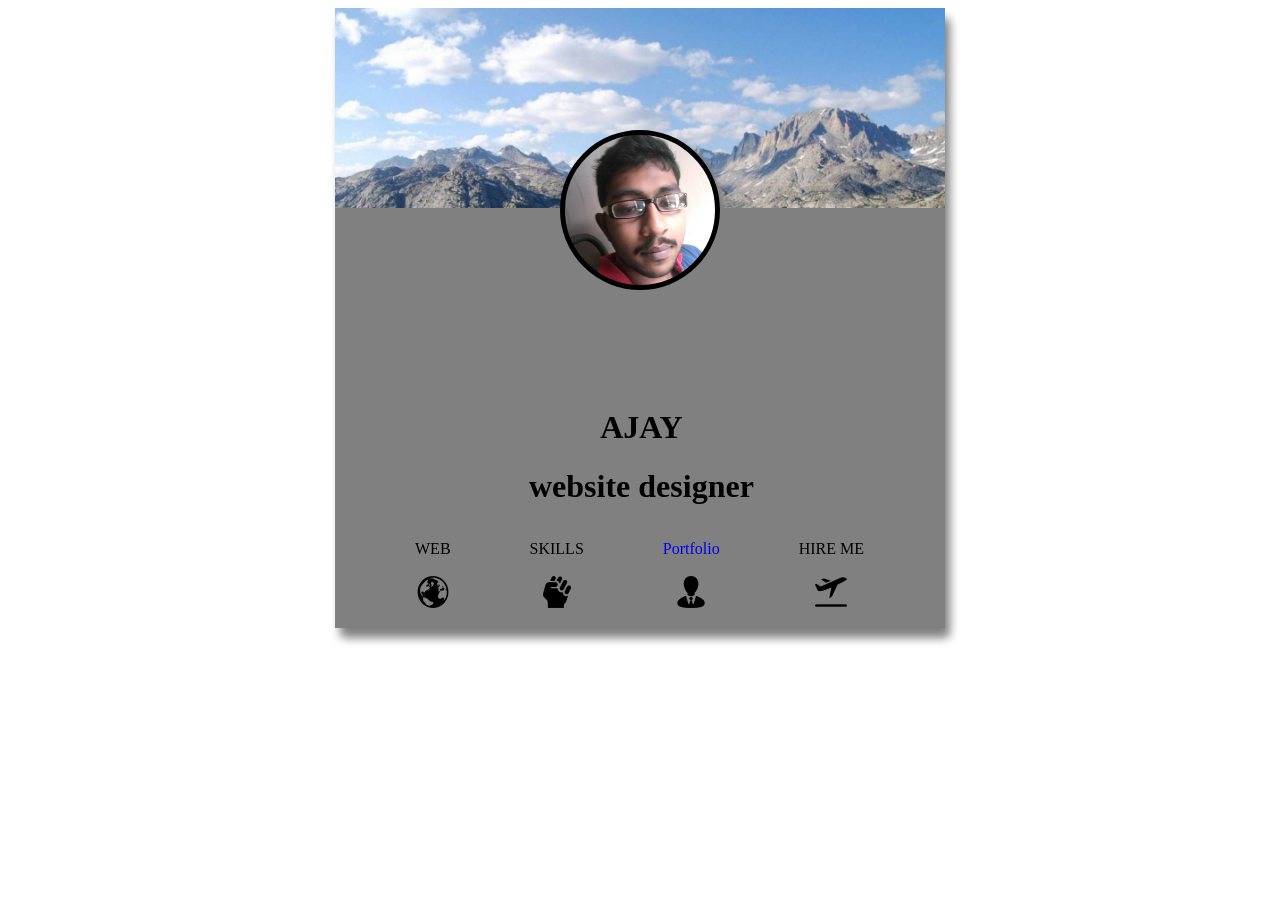
<file: index.html>
<!DOCTYPE html>
<html>

<head>
    <title></title>
    <link rel="stylesheet" type="text/css" href="style.css">
</head>

<body>
    <div class="main">
        <div id="ret" class="wall">
        </div>
        <div class="profile-info">
            <div class="profile-pic">
            </div>
            <div class="profile-content">
                <div class="text">
                    <h1>AJAY</h1>
                    <h1>website designer</h1>
                </div>
                <div class="profile-link">
                    <ul>
                        <li>WEB<br><br>
                            <img src="1.png">
                        </li>
                        <li>SKILLS<br><br>
                            <img src="2.png"></li>
                        <li><label for=res><a href="ajay/portfolio/index.html" id="res">Portfolio<br><br>
                            <img src="3.png"></a></label></li>
                        <li>HIRE ME<br><br>
                            <img src="4.png"></li>
                    </ul>
                </div>
            </div>
        </div>
    </div>
</body>

</html>
</file>
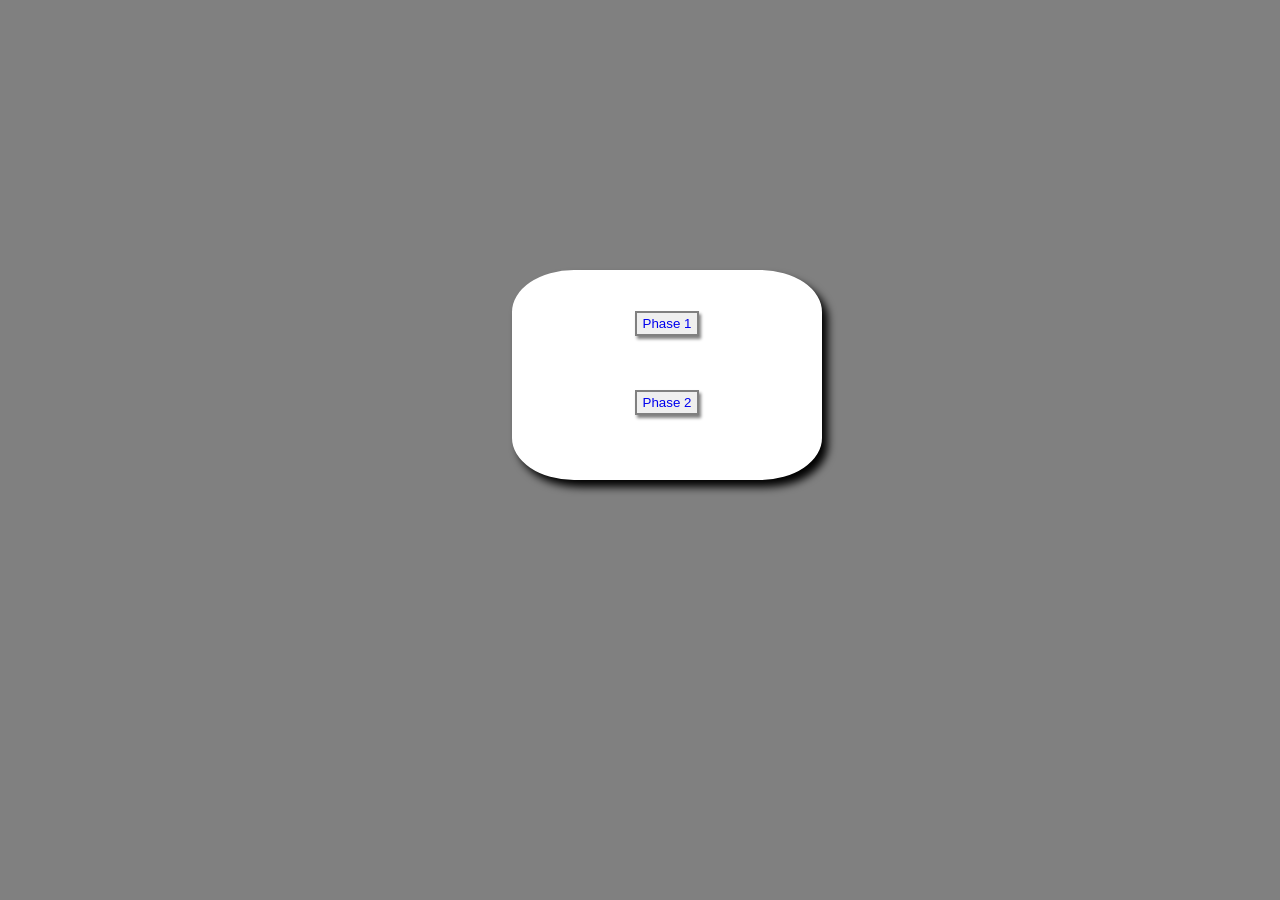
<file: htmlcss/index.html>
<html oncontextmenu=return!1 onkeydown=return!1 onmousedown=return!1><link href=style.css rel=stylesheet><div class=content><br><br><center><button id="Phase 1"><a href=phase1.html target="_blank">Phase 1</a></button></center><br><br><br><center><button id="Phase 1"><a href=switch.html target="_blank">Phase 2</a></button></center></div>
</file>
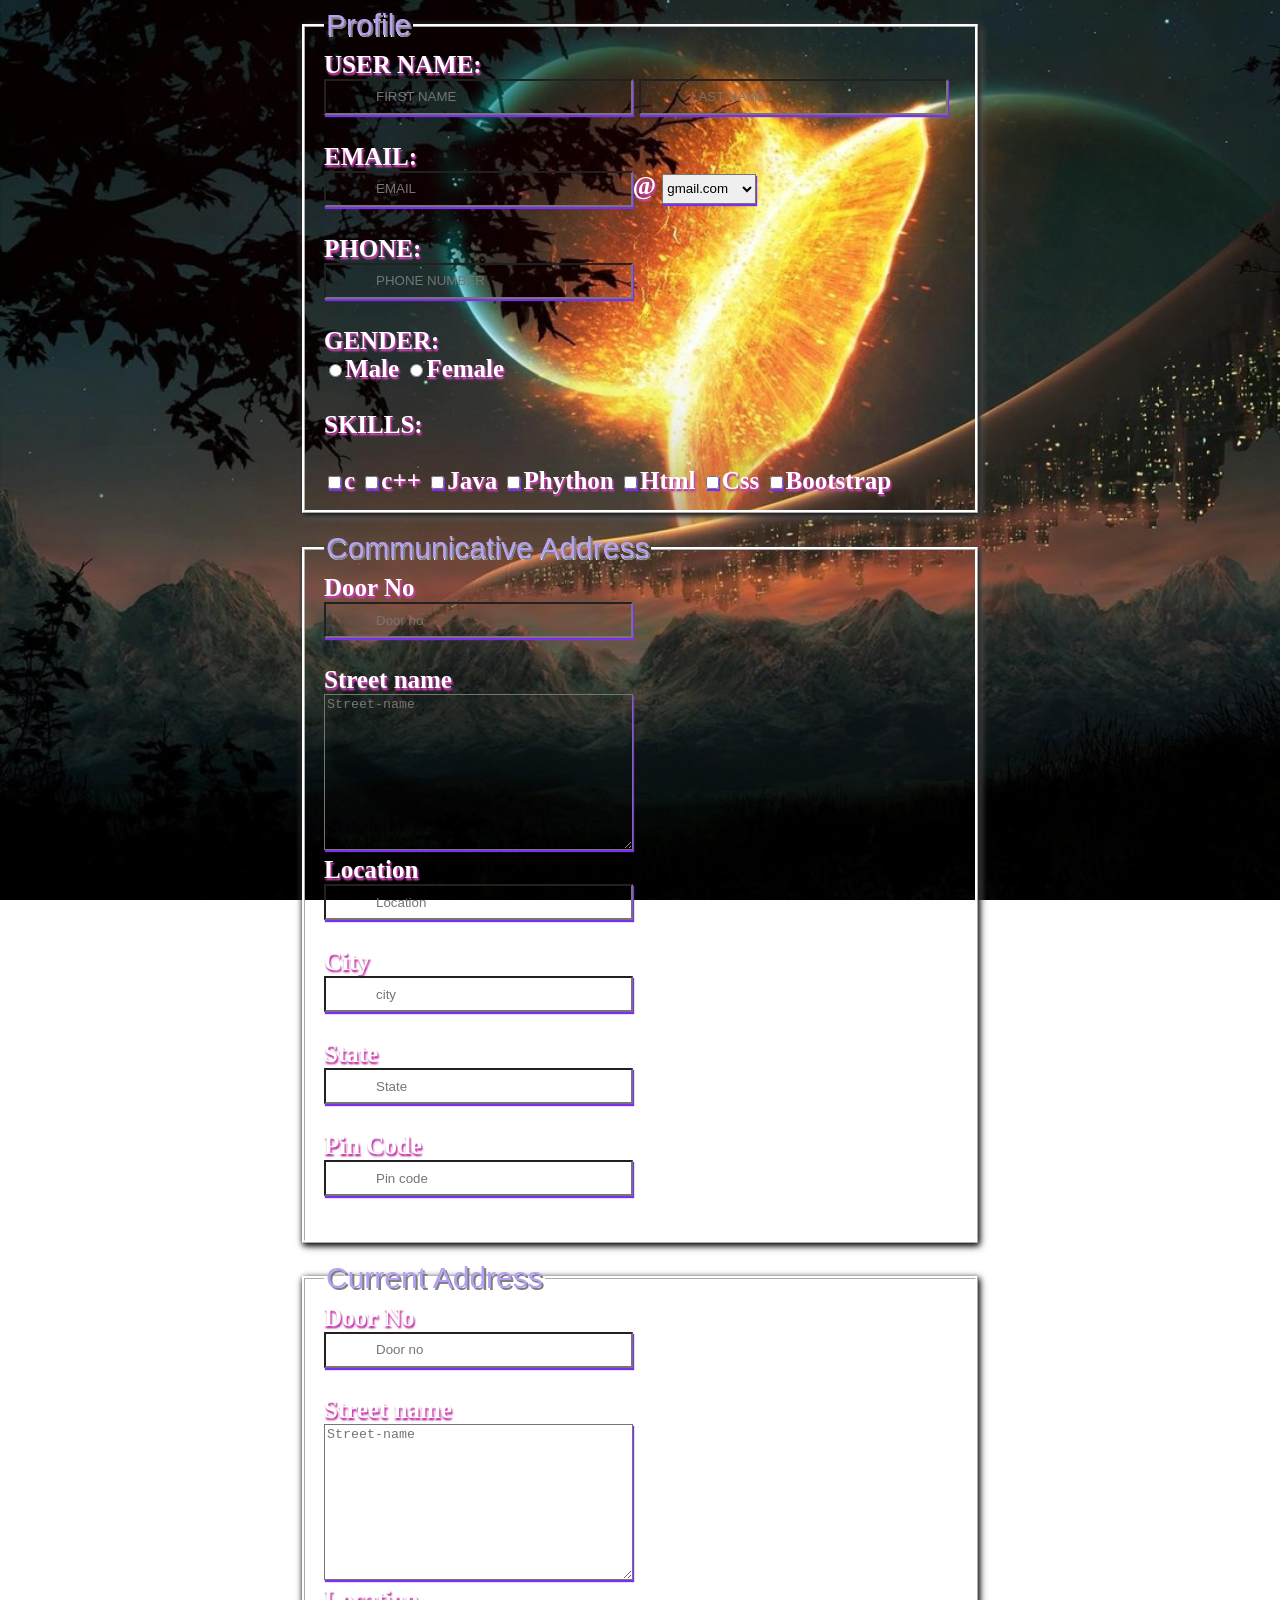
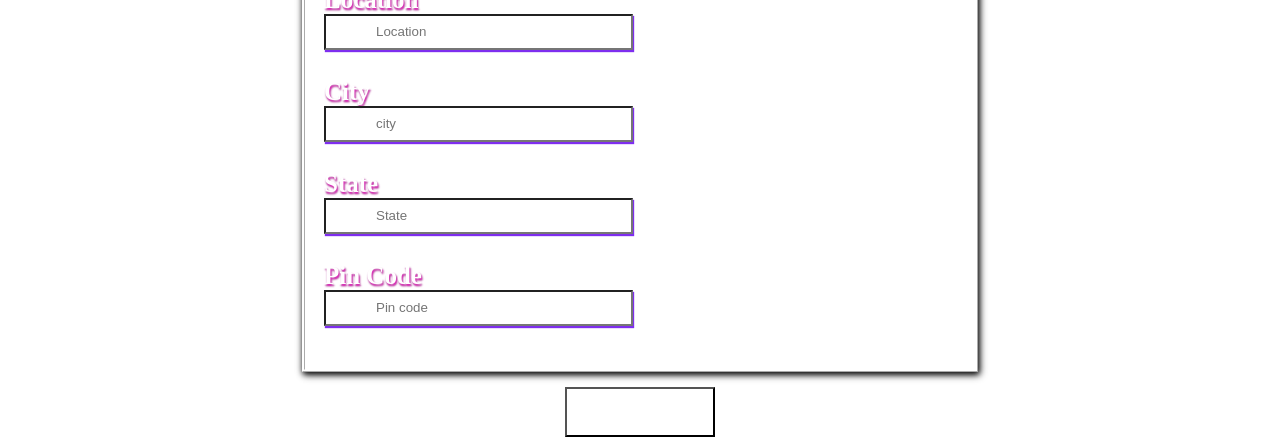
<file: ajay/form/index.html>
<!DOCTYPE html>
<html lang="en">

<head>
    <meta charset="UTF-8">
    <meta name="viewport" content="width=device-width, initial-scale=1.0">
    <meta http-equiv="X-UA-Compatible" content="ie=edge">
    <link rel='stylesheet' href="css/style.css">
    <title>Document</title>
</head>

<body>
    <fieldset>
        <legend class="legend">Profile</legend>
        <div class="username">
            <b>USER NAME:</b><br>
            <input type="text" placeholder="FIRST NAME" onfocus>
            <input type="text" placeholder="LAST NAME">
        </div><br>
        <div class="email">
            <b>EMAIL:</b><br>
            <input id="email" type="text" placeholder="EMAIL" onfocus><b>@</b>
            <select style="height:30px;">
                <option>gmail.com</option>
                <option>outlook.com</option>
                <option>hotmail.com</option>
            </select>
        </div><br>
        <div class="phone">
            <b>PHONE:</b><br>
            <input type="text" placeholder="PHONE NUMBER" onfocus>
        </div><br>
        <div class="gender">
            <b>GENDER:</b><br>
            <input type="radio" name="select" ><b>Male </b>
            <input type="radio" name="select"><b>Female </b><br><br>
            </div>
        <div class="skills">
            <b>SKILLS:</b><br><br>
            <input type="checkbox" name="c" value=""><b>c</b>
            <input type="checkbox" name="c++" value=""><b>c++</b>
            <input type="checkbox" name="java" value=""><b>Java</b>
            <input type="checkbox" name="phython" value=""><b>Phython</b>
            <input type="checkbox" name="html" value=""><b>Html</b>
            <input type="checkbox" name="css" value=""><b>Css</b>
            <input type="checkbox" name="bootstrap" value=""><b>Bootstrap</b>
        </div>


    </fieldset><br>

    <fieldset class="caddress">
        <legend class="cadd"><span>Communicative Address</span></legend>
        <b>Door No</b><br>
        <input type="text" name="door" placeholder="Door no" id="cdoorno"><br><br>
        <b>Street name</b><br>
        <textarea name="cstreetname" rows="10" cols="72" placeholder="Street-name"></textarea><br>
        <b>Location</b><br>
        <input type="text" name="location" placeholder="Location" id="clocation"><br><br>
        <b>City</b><br>
        <input type="text" name="city" placeholder="city" id="ccity"><br><br>
        <b>State</b><br>
        <input type="text" name="State" placeholder="State" id="cstate"><br><br>
        <b>Pin Code</b><br>
        <input type="number" name="pincode" placeholder="Pin code" id="cpin"><br><br>

    </fieldset><br>

        <fieldset class="newaddress">
            <legend class="pro"><span class="testhed">Current Address</span></legend>
            <b>Door No</b><br>
            <input type="text" name="door" placeholder="Door no" id="adoorno"><br><br>
            <b>Street name</b><br>
            <textarea name="streetname" rows="10" cols="72" placeholder="Street-name"></textarea><br>
            <b>Location</b><br>
            <input type="text" name="location" placeholder="Location" id="alocation"><br><br>
            <b>City</b><br>
            <input type="text" name="city" placeholder="city" id="acity"><br><br>
            <b>State</b><br>
            <input type="text" name="State" placeholder="State" id="astate"><br><br>
            <b>Pin Code</b><br>
            <input type="number" name="pincode" placeholder="Pin code" id="apin"><br><br>

        </fieldset>
        <center><div class="submit">
            <input type="submit" name="submit" value="submit">
        </div></center>
</body>

</html>
</file>
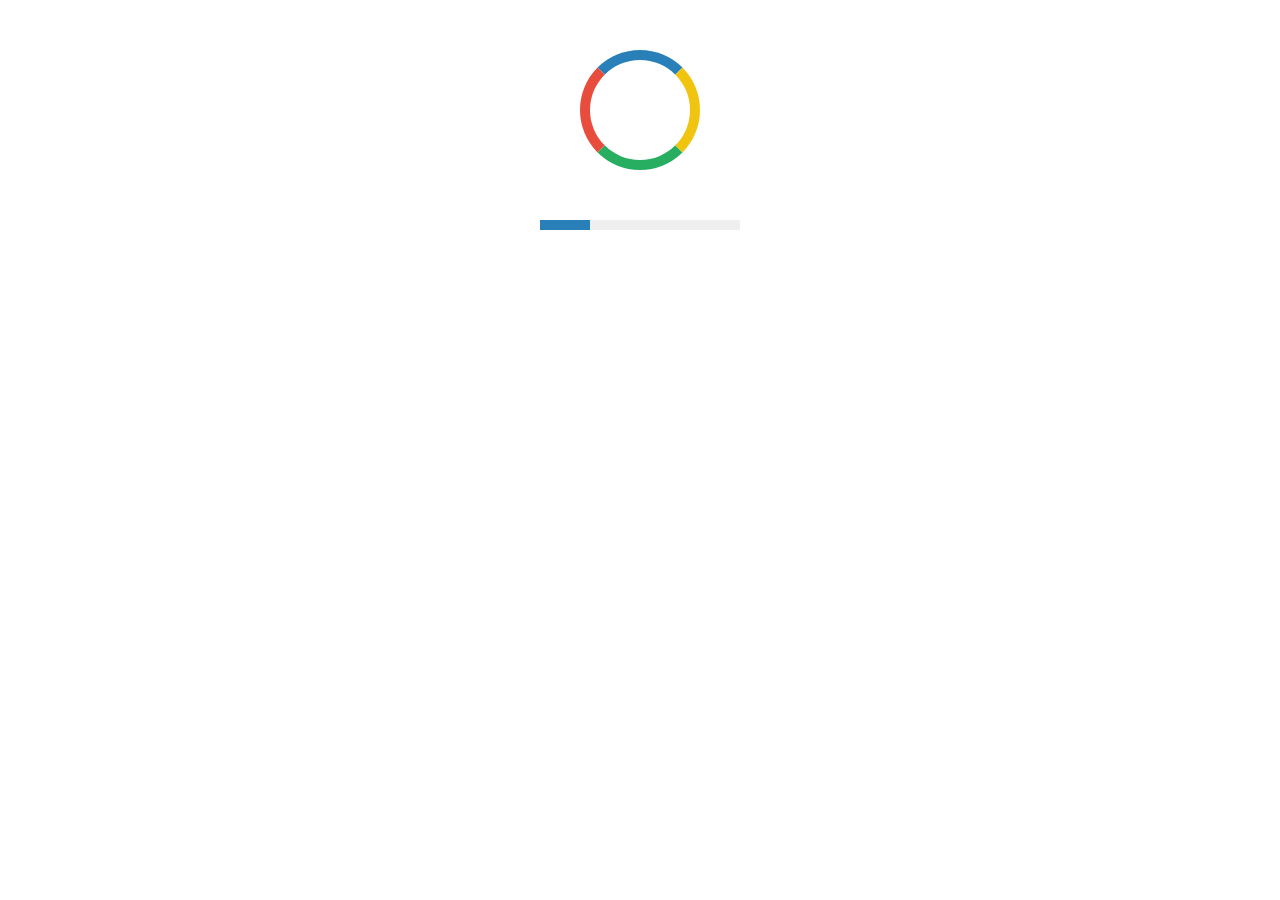
<file: ajay/loader/index.html>
<!DOCTYPE html>
<html lang="en">
    <head>
        <title>Loader</title>
        <meta charset="UTF-8">
        <meta name="viewport" content="width=device-width, initial-scale=1">
        <link href="css/style.css" rel="stylesheet">
    </head>
    <body>
        <div class="loader-gif"></div>
        <div class="loader-rect-gif">
            <div class="gifcontent"></div>
        </div>
    </body>
</html>
</file>
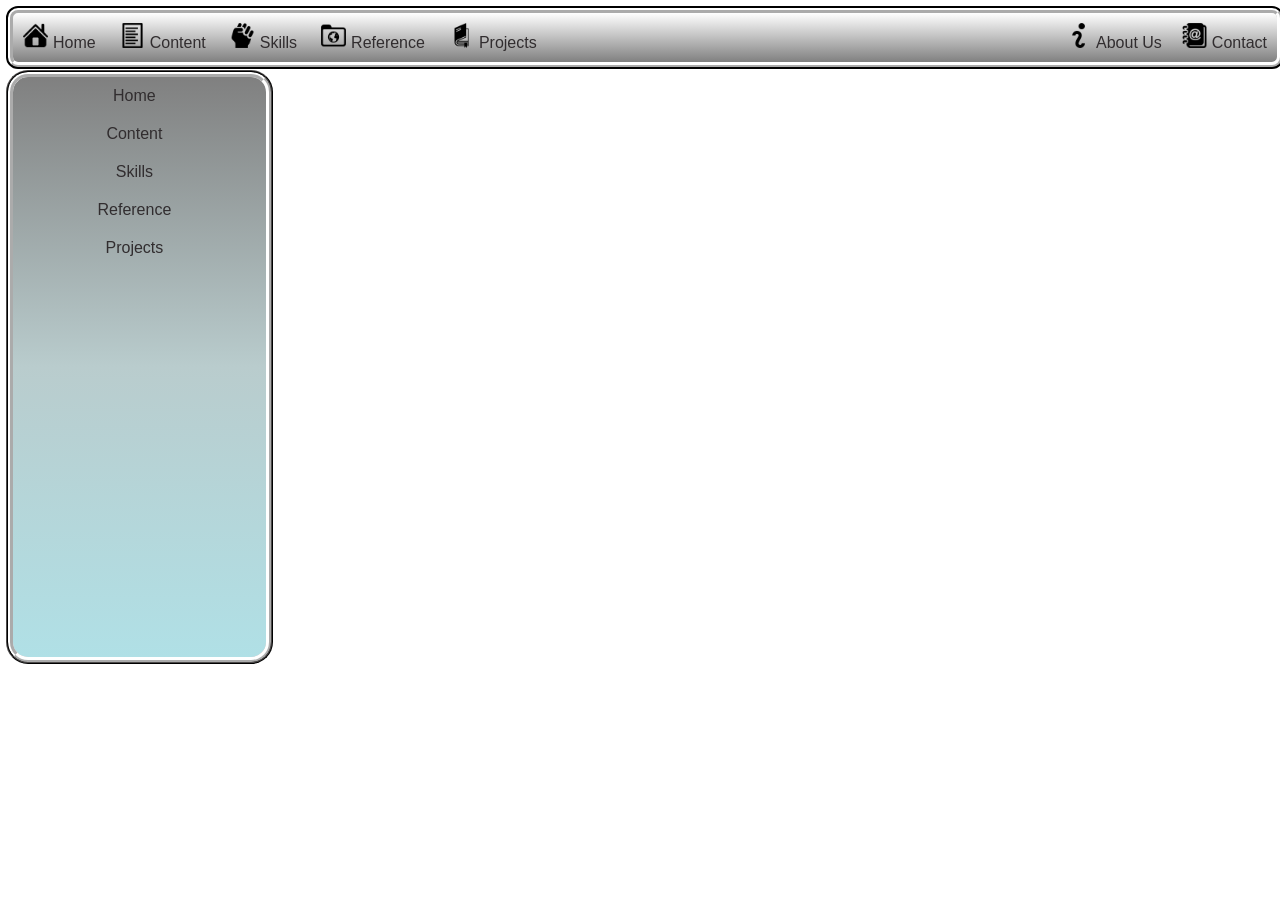
<file: ajay/menu/index.html>
<!DOCTYPE html>
<html lang="en">
<head>
    <meta charset="UTF-8">
    <meta name="viewport" content="width=device-width, initial-scale=1.0">
    <meta http-equiv="X-UA-Compatible" content="ie=edge">
    <link rel="stylesheet" href="css/style.css">
    <title>Document</title>
</head>
<body>
    <div class="na">
    <ul class="ul">
        <li><a href=""><img src="images/home.png" height="25px">Home</a></li>
        <li><a href=""><img src="images/content.png" height="25px">Content</a></li>
        <li><a href=""><img src="images/skills.png" height="25px">Skills</a></li>
        <li><a href=""><img src="images/reference.png" height="25px">Reference</a></li>
        <li><a href=""><img src="images/projects.png" height="25px">Projects</a></li>
        <li id="corner"><a href=""><img src="images/contact.png" height="25px">Contact</a></li>
        <li id="corner"><a href=""><img src="images/aboutus.png" height="25px">About Us</a></li>
    </ul>
    <div class="full">
            <ul class="side">
                <li id="home"><a href="">Home</a></li>
                <li><a href="">Content</a></li>
                <li><a href="">Skills</a></li>
                <li><a href="">Reference</a></li>
                <li><a href="">Projects</a></li>
            </ul>
    </div>



</body>
</html>
</file>
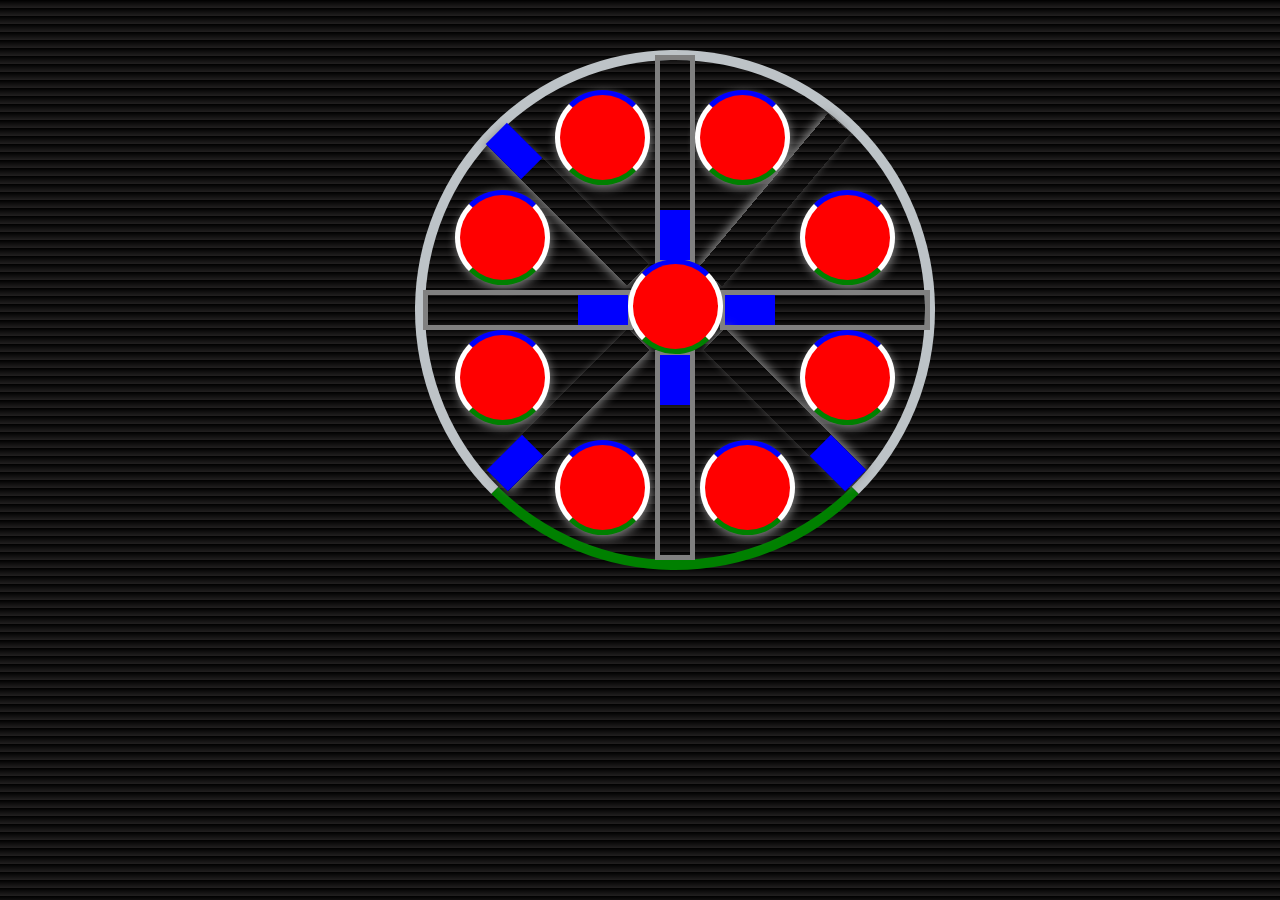
<file: ajay/mineload/index.html>
<!DOCTYPE html>
<html>
<head>
	<title></title>
	<link rel="stylesheet" type="text/css" href="css/style.css">
<body>
    <div class="full">
<div class="circle">
</div>
    <div class="topleft">
     <div class="content">
     </div>
    </div>
    <div class="top">
     <div class="content">
     </div>
    </div>
    <div class="topright">
     <div class="content1">
     </div>
    </div>
    <div class="left">
     <div class="content">
     </div>
    </div>
    <div class="right">
     <div class="content">
     </div>
    </div>
    <div class="bottomleft">
     <div class="content">
     </div>
    </div>
    <div class="bottom">
     <div class="content">
     </div>
    </div>
    <div class="bottomright">
     <div class="content">
     </div>
    </div>

<div class="cout">
</div>
<div class="cout1">
</div>
<div class="cout2">
</div>
<div class="cout3">
</div>
<div class="cout4">
</div>
<div class="cout5">
</div>
<div class="cout6">
</div>
<div class="cout7">
</div>
<div class="cout8">
</div>
</div>

</body>
</html>
</file>
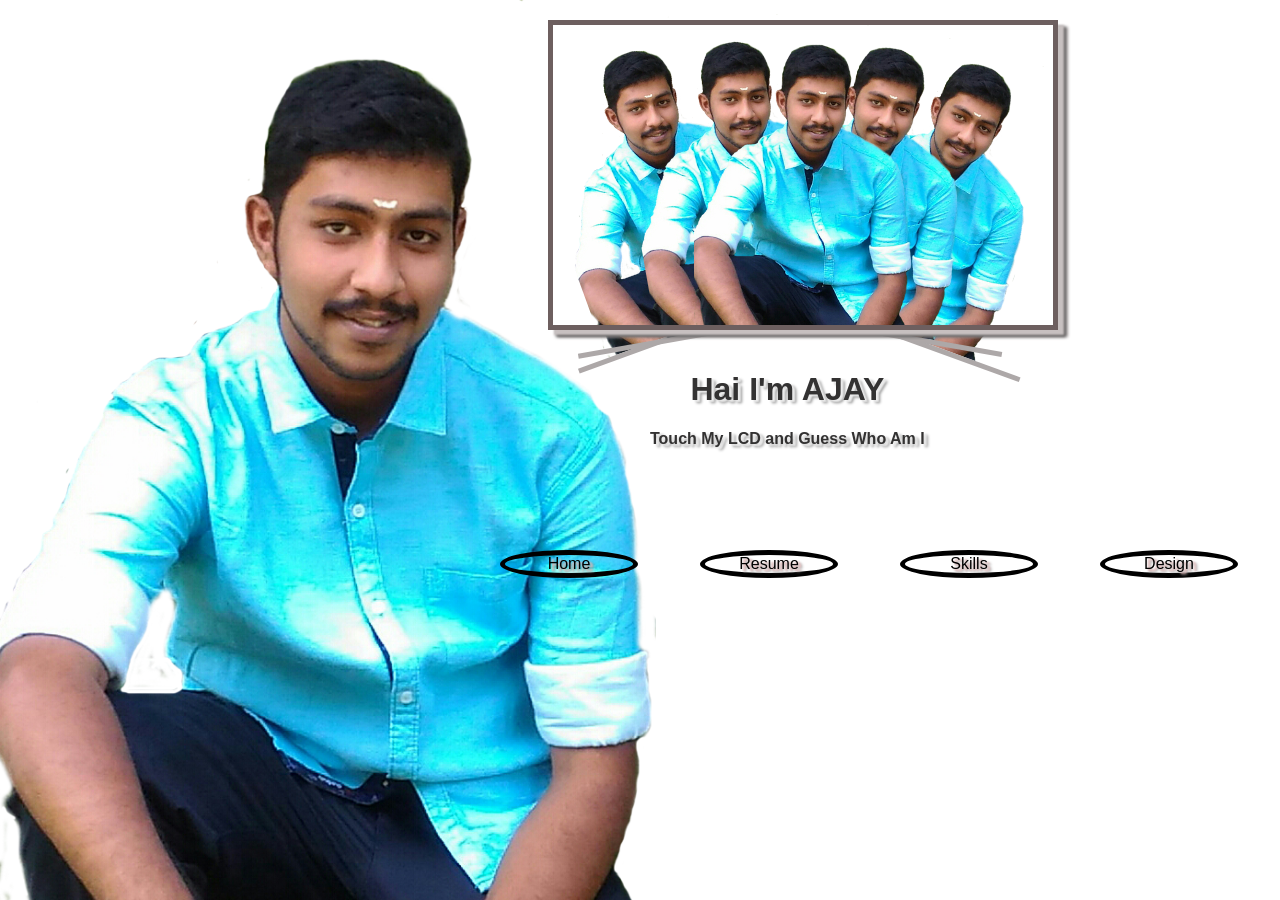
<file: ajay/portfolio/index.html>
<!DOCTYPE html>
<html lang="en">

<head>
    <meta charset="UTF-8">
    <meta name="viewport" content="width=device-width, initial-scale=1.0">
    <meta http-equiv="X-UA-Compatible" content="ie=edge">
    <title>Document</title>
    <link href="css/style.css" rel="stylesheet">
</head>

<body>
        <input type="radio" id=home name="same"><label for="home" id="h1">Home</label>
        <input type="radio" id=contact name="same"><label for="contact" id="c1">Resume</label>
        <input type="radio" id=this name="same" ><label for="this" id="s1">Skills</label>
        <a href="../mineload" target=_blank id="design">Design</a>
        <div class="skills">
                <table border=2px id="table1">
                    <tr ><td>Programming Skills    </td><td>C Programming<br>phython</td></tr>
                    <tr ><td>Editing Skills    </td><td>Adobe Photoshop CS6<br>
                    Makeup Designing<br>Online Logo Designing</td></tr>
                    <tr ><td>Web Devoloping Skills    </td><td>Dynamic Web Page Creation<br>
                    Navigation bars<br>FormValidation<br>Animation<br>Image Caurousel<br>
                </td></tr>
                    <tr ><td>Web Language:    </td><td>HTML and HTML5<br>
                    CSS and CSS3<br>
                Javascript<br>Bootstrap and Bootstrap 3<br>Angular Js<br>JQuery</td></tr>
                    <tr><td>Other Skills:    </td><td>Working with Github</td></tr>
</table>
            </div>
        <div class="contact">
            <table border=2px id="table2">
                <tr id="r1"><td>Name:     </td><td>Ajay</td></tr>
                <tr id="r1"><td>S/o:    </td><td>R.Vijayakumar</td></tr>
                <tr id="r1"><td>Blood Group:    </td><td>AB+ive</td></tr>
                <tr id="r1"><td>Ph no:    </td><td>9488977981</td></tr>
                <tr id="r1"><td>Email:    </td><td>aajay0288@gmail.com</td></tr>
                <tr id="r1"><td>state:    </td><td>Tamilnadu</td></tr>
                <tr><td>Country:    </td><td>India</td></tr>
                <tr><td>Address:  </td><td>Elengikalavilai Edaicode<br>
                Edaicode(po),kk dist</td></tr>
                <tr><td>College:    </td><td>Karpagam Collage of Engineering</td></tr>
            </table>
        </div>
    <div class="main" id="man">
        <div class="fir">
        </div>
        <div class="sec">
        </div>
        <div class="third">
        </div>
        <div class="four">
        </div>
        <div class="five">
        </div>
        <div class="text">
            <center>
                <h1>Hai I'm AJAY</h1>
            </center>
            <b><P>Touch My LCD and Guess Who Am I</p></b>
        </div>
        <h1 class="ans"><i>I am a Web Designer</i></h1>
    </div>

</body>

</html>
</file>
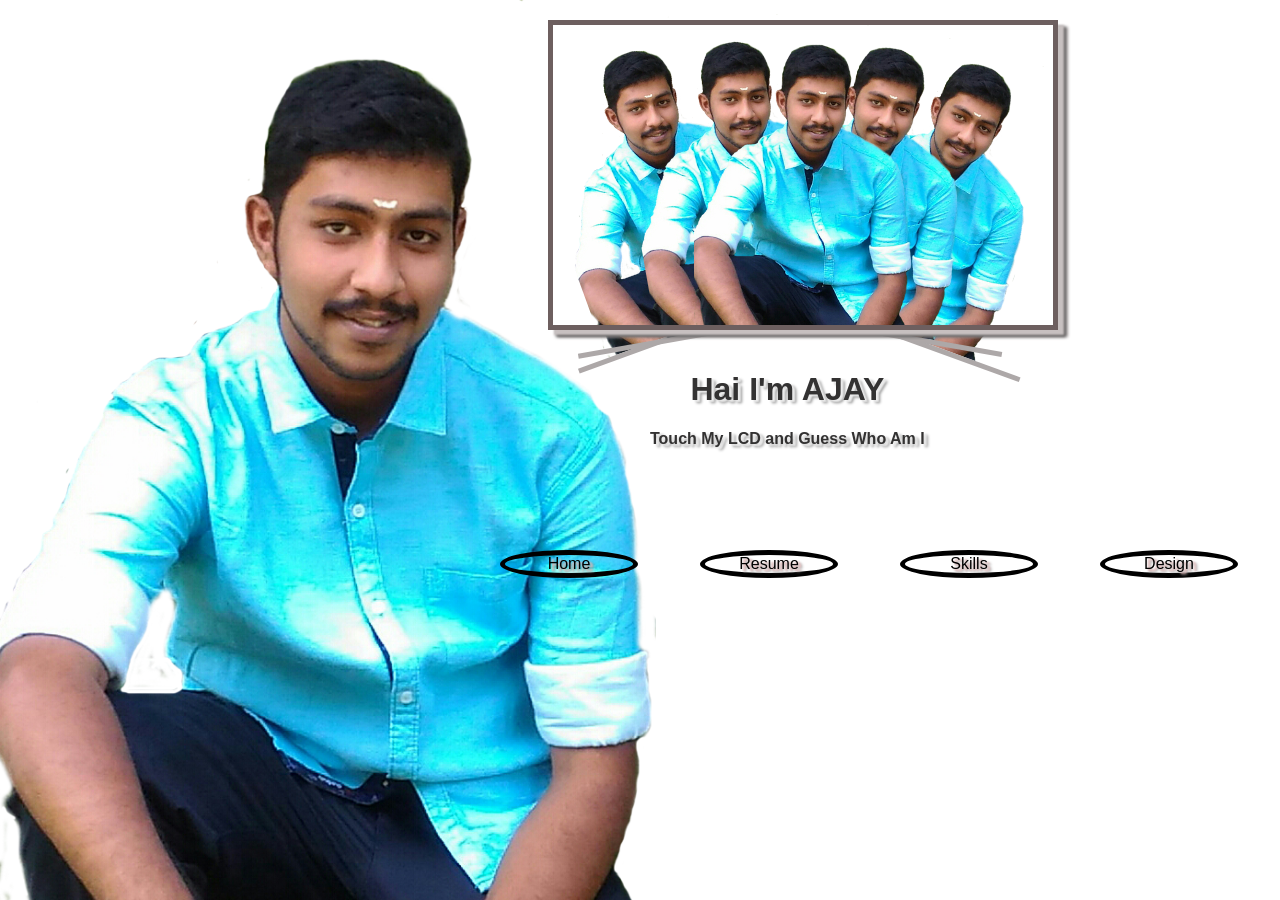
<file: ajay/profilto/index.html>
<!DOCTYPE html>
<html lang="en">

<head>
    <meta charset="UTF-8">
    <meta name="viewport" content="width=device-width, initial-scale=1.0">
    <meta http-equiv="X-UA-Compatible" content="ie=edge">
    <title>Document</title>
    <link href="css/style.css" rel="stylesheet">
</head>

<body>
        <input type="radio" id=home name="same"><label for="home" id="h1">Home</label>
        <input type="radio" id=contact name="same"><label for="contact" id="c1">Resume</label>
        <input type="radio" id=this name="same" ><label for="this" id="s1">Skills</label>
        <a href="../mineload" target=_blank id="design">Design</a>
        <div class="skills">
                <table border=2px id="table1">
                    <tr ><td>Programming Skills    </td><td>C Programming<br>phython</td></tr>
                    <tr ><td>Editing Skills    </td><td>Adobe Photoshop CS6<br>
                    Makeup Designing<br>Online Logo Designing</td></tr>
                    <tr ><td>Web Designing Skills    </td><td>Dynamic Web Page Creation<br>
                    Navigation bars<br>FormValidation<br>Animation<br>Image Caurousel<br>
                </td></tr>
                    <tr ><td>Web Language:    </td><td>HTML and HTML5<br>
                    CSS and CSS3<br>
                Javascript<br>Bootstrap and Bootstrap 3<br>Angular Js<br>JQuery</td></tr>
                    <tr><td>Other Skills:    </td><td>Working with Github</td></tr>
</table>
            </div>
        <div class="contact">
            <table border=2px id="table2">
                <tr id="r1"><td>Name:     </td><td>Ajay</td></tr>
                <tr id="r1"><td>S/o:    </td><td>R.Vijayakumar</td></tr>
                <tr id="r1"><td>Blood Group:    </td><td>AB+ive</td></tr>
                <tr id="r1"><td>Ph no:    </td><td>9488977981</td></tr>
                <tr id="r1"><td>state:    </td><td>Tamilnadu</td></tr>
                <tr><td>Country:    </td><td>India</td></tr>
                <tr><td>Address:  </td><td>Elengikalavilai Edaicode<br>
                Edaicode(po),kk dist</td></tr>
                <tr><td>College:    </td><td>Karpagam Collage of Engineering</td></tr>
            </table>
        </div>
    <div class="main" id="man">
        <div class="fir">
        </div>
        <div class="sec">
        </div>
        <div class="third">
        </div>
        <div class="four">
        </div>
        <div class="five">
        </div>
        <div class="text">
            <center>
                <h1>Hai I'm AJAY</h1>
            </center>
            <b><P>Touch My LCD and Guess Who Am I</p></b>
        </div>
        <h1 class="ans"><i>I am a Web Designer</i></h1>
    </div>

</body>

</html>
</file>
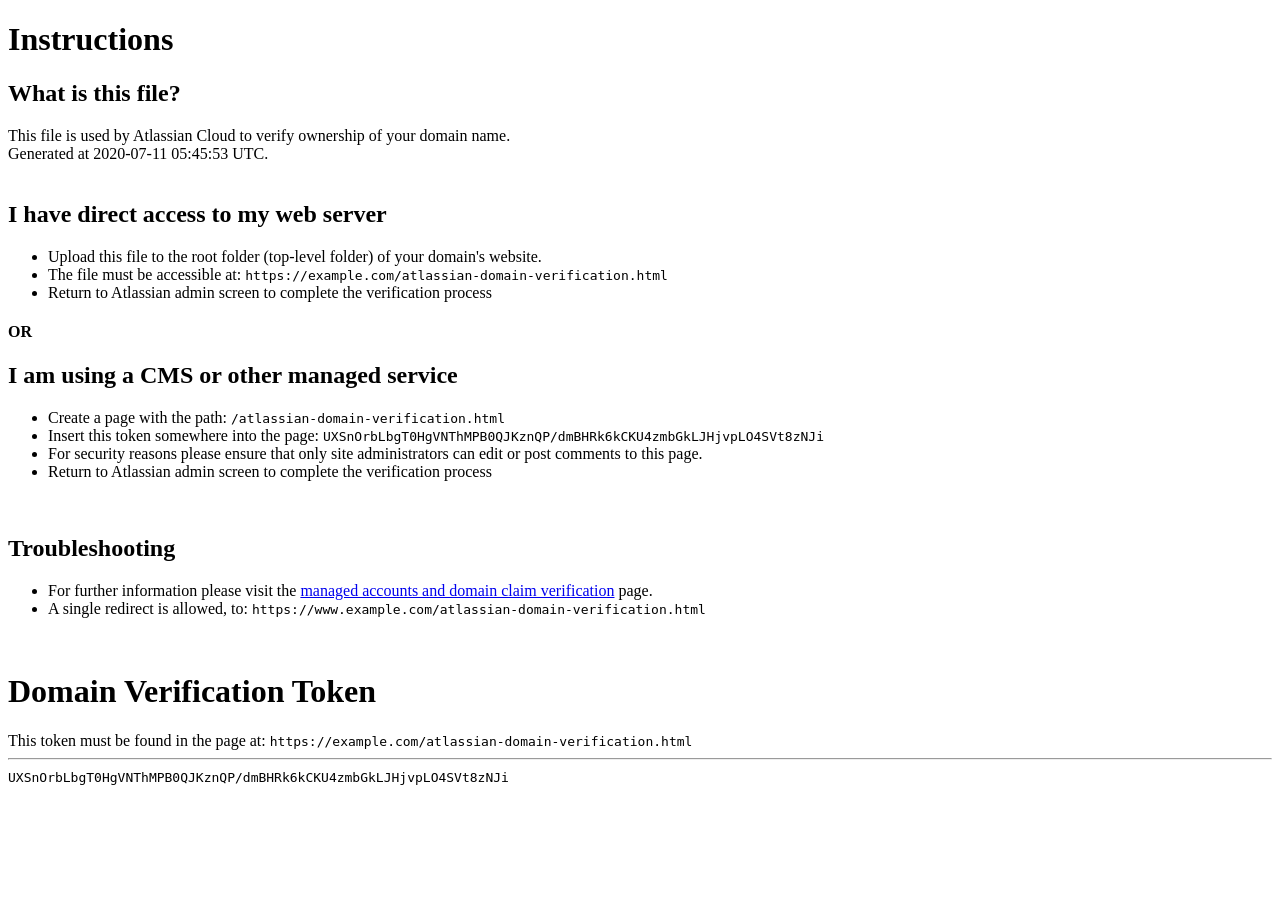
<file: atlassian-domain-verification.html>
<!DOCTYPE html>
<html>
<head>
<meta name="robots" content="noindex">
</head>
<body>
<h1>Instructions</h1>
<h2>What is this file?</h2>
This file is used by Atlassian Cloud to verify ownership of your domain name.
<br>
Generated at 2020-07-11 05:45:53 UTC.
<br>
<br>

<h2>I have direct access to my web server</h2>
<ul>
    <li>Upload this file to the root folder (top-level folder) of your domain's website.</li>
    <li>The file must be accessible at: <code>https://example.com/atlassian-domain-verification.html</code></li>
    <li>Return to Atlassian admin screen to complete the verification process</li>
</ul>

<h4>OR</h4>

<h2>I am using a CMS or other managed service</h2>
<ul>
    <li>Create a page with the path: <code>/atlassian-domain-verification.html</code></li>
    <li>Insert this token somewhere into the page: <code>UXSnOrbLbgT0HgVNThMPB0QJKznQP/dmBHRk6kCKU4zmbGkLJHjvpLO4SVt8zNJi</code></li>
    <li>For security reasons please ensure that only site administrators can edit or post comments to this page.</li>
    <li>Return to Atlassian admin screen to complete the verification process</li>
</ul>

<br>

<h2>Troubleshooting</h2>
<ul>
    <li>For further information please visit the
    <a href="https://confluence.atlassian.com/purchasing/managed-accounts-and-domain-claim-verification-846071711.html">
            managed accounts and domain claim verification</a> page.</li>
    <li>A single redirect is allowed, to: <code>https://www.example.com/atlassian-domain-verification.html</code></li>
</ul>

<br>

<h1>Domain Verification Token</h1>
This token must be found in the page at: <code>https://example.com/atlassian-domain-verification.html</code>
<hr>
<code id="domain-verification-token" data-value="UXSnOrbLbgT0HgVNThMPB0QJKznQP/dmBHRk6kCKU4zmbGkLJHjvpLO4SVt8zNJi">UXSnOrbLbgT0HgVNThMPB0QJKznQP/dmBHRk6kCKU4zmbGkLJHjvpLO4SVt8zNJi</code>
<!-- UXSnOrbLbgT0HgVNThMPB0QJKznQP/dmBHRk6kCKU4zmbGkLJHjvpLO4SVt8zNJi -->

</body>
</html>
</file>
<file: style.css>
.main{
	height:620px;
	width:610px;
	margin:0 auto;
	background-color:red;
	background-size:cover;
	box-shadow:5px 10px 10px grey;
	border-radius:5px;
}
.wall{
	height:200px;
	background:transparent url("wallpaper.jpg") no-repeat;
	background-size: cover;
}
.profile-info{
	position:relative;
	height:420px;
	margin:0px;
	width:100%;
}
.profile-pic
{
	position:absolute;
	background:transparent url('profile.jpg') no-repeat;
	background-size: cover;
	height:150px;
	width:150px;
	border:5px solid black;
	border-radius:50%;
	box-shadow: 5px 5px 5px grey;
	top:-78px;
	left:225px;
	z-index:10;
}
.profile-content
{
position:absolute;
bottom:0px;
height:420px;
width:100%;
background-color:grey;
}

.profile-content{

   position:absolute;
    text-align:center; 
	margin:0px;
	padding:0px;
	bottom:0px;
}
.text
{
	position:absolute;
	top:180px;
	margin:0px;
	padding:0px;
    left:194px;
}

.profile-link
{
	position:absolute;
	bottom:0px;
}
.profile-link>ul>li{
	list-style-type: none;
	display:inline-block;
	padding:0 35px 0 40px;
	cursor:pointer;
}
a{
	text-decoration:none;
}
.profile-link>ul>li:hover{
	background-color:white;
}
</file>
<file: ajay/form/css/style.css>
input[type=text],
input[type=number] {
    padding-left: 50px;
    margin: 0px;
    width: 40%;
    height: 30px;
    box-shadow: 1px 2px 1px rgb(126, 46, 239);
    background:transparent;
    color:white;
}
input[type=submit]{
    width:150px;
    height:50px;
    margin-top:15px;
    background:transparent;
    color:white;
    background:transparent;

}

body {
    background:transparent url('../images/bg.jpg') no-repeat;
    background-attachment:fixed;
    background-size:cover;
}
b{
    text-shadow:1px 2px 2px #E523BE,1px 2px 2px grey;
}
textarea {
    background:transparent;
    color:white;
    width: 48%;
    box-shadow: 1px 2px 1px rgb(126, 46, 239);
}

input[type=checkbox] {
    box-shadow: 1px 2px 1px rgb(126, 46, 239);
}

select {
    box-shadow: 1px 2px 1px rgb(126, 46, 239);
}

fieldset {
    background-color:transparent #353030;
    border: 3px ridge white;
    color: white;
    font-size: 25px;
    box-shadow: 1px 2px 6px black, 2px 3px 8px grey;
}

legend {
    color: #B6A0F4;
    font-style: bold;
    font-size: 30px;
    font-family: Arial, Helvetica, sans-serif;
    text-shadow: 2px 2px grey, 1px 2px white;
}

fieldset {
    width: 50%;
    margin: 0 auto;
}
</file>
<file: ajay/loader/css/style.css>
.loader-gif {
    display: block;
    margin: 50px auto;
    width: 100px;
    height: 100px;
    border: 10px solid #efefef;
    -webkit-animation: loader 1s linear infinite;
    -moz-animation: loader 1s linear infinite;
    -o-animation: loader 1s linear infinite;
    animation: loader 1s linear infinite;
    border-radius: 50%;
    border-top-color: #2980b9;
    border-bottom-color: #27ae60;
    border-left-color: #e74c3c;
    border-right-color: #f1c40f;
}

@-webkit-keyframes loader {
    0% {
        transform: rotate(0deg);
    }
    100% {
        transform: rotate(360deg);
    }
}

@-moz-keyframes loader {
    0% {
        transform: rotate(0deg);
    }
    100% {
        transform: rotate(360deg);
    }
}

@-o-keyframes loader {
    0% {
        transform: rotate(0deg);
    }
    100% {
        transform: rotate(360deg);
    }
}

@keyframes loader {
    0% {
        transform: rotate(0deg);
    }
    100% {
        transform: rotate(360deg);
    }
}


.loader-rect-gif {
    width: 200px;
    margin: 10px auto;
    height: 10px;
    background: #efefef;
}
.loader-rect-gif > .gifcontent {
    width: 25%;
    height: 10px;
    display: block;
    animation: loader-rect 1s linear infinite;
    background: #2980b9;
}
@keyframes loader-rect {
    0% {
        margin-left: 0;
    }
    25% {
        margin-left: 25%;
    }
    50% {
        margin-left: 50%;
    }
    75% {
        margin-left: 75%;
    }
    100% {
        margin-left: 0;
    }
}
</file>
<file: ajay/menu/css/style.css>
.ul{
    display:inline-block;
    background:linear-gradient(white,grey);
    width: 100%;
    margin:0px;
    margin-bottom:5px;
    border:5px ridge white;
    border-radius:10px;
    outline: 2px solid black;
}
.ul>li{
    padding:10px;
    display:inline-block;
    list-style-type: none;
    transition:transform 0.5s;

}
ul>li>a{
    color:#312D2F;
}
img{
    margin:0px;
    margin-right:5px;
}
.ul>li:hover{
    box-shadow:1px 1px 2px #40A1DF;
    background-color: white;
    border-radius: 10px;
    transform:rotate(360deg);
}
.ul>li>a{
    text-decoration: none;
    font-family:"Comic Sans MS",sans-serif;
}
ul{
    padding:0px;
}
#corner{
    float:right;
}


.side{
    background:linear-gradient(grey,#B9CCCD,powderblue);
    margin:0px;
    height:580px;
    width:20%;
    border:5px ridge white;
    border-radius:20px;
    outline: 2px ridge #4C4A4A;


}
.side>li{
    padding:10px;
    padding-left:0px;
    list-style-type: none;
    text-align: center;
    font-family:"Comic Sans MS",sans-serif;
}
.side>li:hover{
    border-radius: 10px;
    font-style:oblique;
    box-shadow:1px 1px 2px #40A1DF;
    background:linear-gradient(white,grey);
}
.side>li>a{
    text-decoration: none;
}
</file>
<file: ajay/mineload/css/style.css>
.nav{
	margin:0px;
	padding:0px;
	margin-left:30px;
	display:inline-block;
	background-color:grey;
}
.nav li{
	border:2px solid black;
	margin:0px;
	padding:42px;
	padding-top:0px;
	padding-bottom:0px;
	list-style-type: none;
	display:inline-block;
}
.nav li a{
	color:white;
	text-decoration:none;
}
.nav li:hover{
	background-color: #0F0E0E;
}

.side{
margin-left:30px;
padding:0px;
}
.side>li{
	list-style-type: none;
	border:5px ridge #0D0C0C;
	width:120px;
	text-align:center;
	padding-top:10px;
	padding-bottom:10px;
	margin-top:5px;
	cursor: pointer;
	border-radius:50%;
	color:black;
	background-color:grey;
	box-shadow: 1px 1px 2px #C2B6B6;
	display:none;
}
.side>li:hover{
	color:black;
	background:white;
}

.circle {
	position: fixed;
	top: 0px;
	left: 415px;
	height: 500px;
	width: 500px;
	border: 10px solid #bdc3c7;
	border-bottom: 10px solid green;
	margin: 50px auto;
	border-radius: 50%;
	animation: cir 1s linear infinite;
}

body{
	background:linear-gradient(black,#222020);
	background-size: cover;
}

@keyframes cir {
	0% {
		transform: rotate(0deg);
	}
	25% {
		transform: rotate(90deg);
	}
	50% {
		transform: rotate(180deg);
	}
	75% {
		transform: rotate(270deg);
	}
	100% {
		transform: rotate(360deg);
	}
}

.topleft {
	height: 30px;
	width: 200px;
	box-shadow: 1px 3px 10px grey;
	transform: rotate(45deg);
	position: fixed;
	top: 189px;
	left: 467px;
	animation: sidetl 1s linear infinite;
}

.top {
	height: 30px;
	width: 200px;
	border: 5px solid grey;
	transform: rotate(-90deg);
	position: fixed;
	top: 140px;
	left: 570px;
	animation: side1 1s linear infinite;
}

.topright {
	height: 30px;
	width: 200px;
	box-shadow: 1px 3px 10px grey;
	transform: rotate(130deg);
	position: fixed;
	top: 185px;
	left: 675px;
	animation: sidetr 1s linear infinite;
}

.left {
	height: 30px;
	width: 200px;
	border: 5px solid grey;
	transform: rotate(-180deg);
	position: fixed;
	top: 290px;
	left: 423px;
	animation: side1 1s linear infinite;
}

.right {
	height: 30px;
	width: 200px;
	border: 5px solid grey;
	transform: rotate(0deg);
	position: fixed;
	top: 290px;
	left: 720px;
	animation: side1 1s linear infinite;
}

.bottomleft {
	height: 30px;
	width: 200px;
	box-shadow: 1px 3px 10px grey;
	transform: rotate(-45deg);
	position: fixed;
	top: 395px;
	left: 468px;
	animation: sidebl 1s linear infinite;
}

.bottom {
	height: 30px;
	width: 200px;
	border: 5px solid grey;
	transform: rotate(90deg);
	position: fixed;
	top: 435px;
	left: 570px;
	animation: side1 1s linear infinite;
}

.bottomright {
	height: 30px;
	width: 200px;
	box-shadow: 1px 3px 10px grey;
	transform: rotate(-135deg);
	position: fixed;
	top: 395px;
	left: 685px;
	animation: sidebr 1s linear infinite;
}
@keyframes rec {
	0% {
		margin-left: 0%;
	}
	20% {
		margin-left: 20%;
	}
	40% {
		margin-left: 40%;
	}
	60% {
		margin-left: 60%;
	}
	80% {
		margin-left: 80%;
	}
	100% {
		margin-left: 0%;
	}
}
@keyframes rec1 {
	0% {
		margin-left: 0%;
	}
	20% {
		margin-left: 80%;
	}
	40% {
		margin-left: 60%;
	}
	60% {
		margin-left: 40%;
	}
	80% {
		margin-left: 20%;
	}
	100% {
		margin-left: 0%;
	}
}






.cout {
	height: 85px;
	width: 85px;
	border: 5px solid white;
	border-bottom-color: green;
	border-top-color: blue;
	background-color: red;
	border-radius: 50%;
	position: fixed;
	top: 259px;
	left: 628px;
	animation: cen 1s linear infinite;
}


@keyframes cen {
	0% {
		transform: rotate(0deg);
		background: radial-gradient(grey, white, #8e44ad, #f1c40f, powderblue);
	}
	25% {
		transform: rotate(-90deg);
		background: radial-gradient(#8e44ad, white, grey, #f1c40f, powderblue);
	}
	50% {
		transform: rotate(-180deg);
		background: radial-gradient(#f1c40f, white, grey, #8e44ad, powderblue);
	}
	75% {
		transform: rotate(-270deg);
		background: radial-gradient(powderblue, white, grey, #8e44ad, #f1c40f);
	}
	100% {
		transform: rotate(-360deg);
		background: radial-gradient(white, grey, #8e44ad, #f1c40f, powderblue);
	}
}

.cout1 {
	height: 85px;
	width: 85px;
	border: 5px solid white;
	border-bottom-color: green;
	border-top-color: blue;
	background-color: red;
	border-radius: 50%;
	position: fixed;
	top: 90px;
	left: 555px;
	animation: cen 3s linear infinite;
	box-shadow: 1px 3px 10px grey;
}

.cout2 {
	height: 85px;
	width: 85px;
	border: 5px solid white;
	box-shadow: 1px 3px 10px grey;
	border-bottom-color: green;
	border-top-color: blue;
	background-color: red;
	border-radius: 50%;
	position: fixed;
	top: 90px;
	left: 695px;
	animation: cen 3s linear infinite;
}

.cout3 {
	height: 85px;
	width: 85px;
	box-shadow: 1px 3px 10px grey;
	border: 5px solid white;
	border-bottom-color: green;
	border-top-color: blue;
	background-color: red;
	border-radius: 50%;
	position: fixed;
	top: 190px;
	left: 800px;
	animation: cen 3s linear infinite;
}

.cout4 {
	height: 85px;
	width: 85px;
	box-shadow: 1px 3px 10px grey;
	border: 5px solid white;
	border-bottom-color: green;
	border-top-color: blue;
	background-color: red;
	border-radius: 50%;
	position: fixed;
	top: 330px;
	left: 800px;
	animation: cen 3s linear infinite;
}

.cout5 {
	height: 85px;
	width: 85px;
	box-shadow: 1px 3px 10px grey;
	border: 5px solid white;
	border-bottom-color: green;
	border-top-color: blue;
	background-color: red;
	border-radius: 50%;
	position: fixed;
	top: 440px;
	left: 700px;
	animation: cen 3s linear infinite;
}

.cout6 {
	height: 85px;
	width: 85px;
	box-shadow: 1px 3px 10px grey;
	border: 5px solid white;
	border-bottom-color: green;
	border-top-color: blue;
	background-color: red;
	border-radius: 50%;
	position: fixed;
	top: 440px;
	left: 555px;
	animation: cen 3s linear infinite;
}

.cout7 {
	height: 85px;
	width: 85px;
	box-shadow: 1px 3px 10px grey;
	border: 5px solid white;
	border-bottom-color: green;
	border-top-color: blue;
	background-color: red;
	border-radius: 50%;
	position: fixed;
	top: 330px;
	left: 455px;
	animation: cen 3s linear infinite;
}

.cout8 {
	height: 85px;
	width: 85px;
	box-shadow: 1px 3px 10px grey;
	border: 5px solid white;
	border-bottom-color: green;
	border-top-color: blue;
	background-color: red;
	border-radius: 50%;
	position: fixed;
	top: 190px;
	left: 455px;
	animation: cen 3s linear infinite;
}

.content {
	height: 30px;
	width: 50px;
	background-color: blue;
	animation: rec 1s linear infinite;
}
</file>
<file: ajay/portfolio/css/style.css>
body {
    background: url('../images/1.png') no-repeat;
    background-attachment: fixed;
    background-size: contain;
}

.fir {
    background: url('../images/1.png');
    background-repeat: no-repeat;
    background-position: center;
    background-size: contain;
    border: 5px solid #6D5F5F;
    height: 300px;
    width: 500px;
    position: absolute;
    top: 20px;
    left: 548px;
    box-shadow: 6px 5px 2px #C7C0C0, 8px 7px 3px #575555, 10px 7px 3px #B5AFAF;
}

.fir:hover~.four {
    animation: des 5s linear;
}

.fir:hover~.five {
    animation: des1 5s linear;
}

.fir:hover~.sec {
    animation: des2 5s linear;
}

.fir:hover~.third {
    animation: des3 5s linear;
}

@keyframes des {
    0% {
        width: 100px;
        height: 100px;
        transform: rotate(0deg);
        position: absolute;
        top: 30px;
        left: 750px;
    }
    20% {
        width: 100px;
        height: 100px;
        transform: rotate(90deg);
        position: absolute;
        top: 30px;
        left: 650px;
        border-radius: 20%
    }
    40% {
        width: 100px;
        height: 100px;
        transform: rotate(180deg);
        position: absolute;
        top: 30px;
        left: 550px;
        border-radius: 50%;
    }
    60% {
        width: 100px;
        height: 100px;
        transform: rotate(360deg);
        position: absolute;
        top: 30px;
        left: 0px;
        border-radius: 50%;
    }
    80% {
        width: 100px;
        height: 100px;
        transform: rotate(180deg);
        position: absolute;
        top: 30px;
        left: 550px;
        border-radius: 50%;
    }
    100% {
        width: 100px;
        height: 100px;
        transform: rotate(90deg);
        position: absolute;
        top: 30px;
        left: 650px;
        border-radius: 20%
    }
}

@keyframes des2 {
    0% {
        width: 100px;
        height: 100px;
        transform: rotate(0deg);
        position: absolute;
        top: 30px;
        left: 750px;
    }
    20% {
        width: 100px;
        height: 100px;
        transform: rotate(90deg);
        position: absolute;
        top: 30px;
        left: 800px;
        border-radius: 20%
    }
    40% {
        width: 100px;
        height: 100px;
        transform: rotate(180deg);
        position: absolute;
        top: 30px;
        left: 950px;
        border-radius: 50%;
    }
    60% {
        width: 100px;
        height: 100px;
        transform: rotate(360deg);
        position: absolute;
        top: 30px;
        left: 1100px;
        border-radius: 50%;
    }
    80% {
        width: 100px;
        height: 100px;
        transform: rotate(180deg);
        position: absolute;
        top: 30px;
        left: 950px;
        border-radius: 50%;
    }
    100% {
        width: 100px;
        height: 100px;
        transform: rotate(90deg);
        position: absolute;
        top: 30px;
        left: 800px;
        border-radius: 20%
    }
}

@keyframes des3 {
    0% {
        width: 100px;
        height: 100px;
        transform: rotate(0deg);
        position: absolute;
        top: 30px;
        left: 750px;
    }
    20% {
        width: 100px;
        height: 100px;
        transform: rotate(90deg);
        position: absolute;
        top: 30px;
        left: 800px;
        border-radius: 20%
    }
    40% {
        width: 100px;
        height: 100px;
        transform: rotate(180deg);
        position: absolute;
        top: 30px;
        left: 950px;
        border-radius: 50%;
    }
    60% {
        width: 100px;
        height: 100px;
        transform: rotate(360deg);
        position: absolute;
        top: 500px;
        left: 1100px;
        border-radius: 50%;
    }
    80% {
        width: 100px;
        height: 100px;
        transform: rotate(180deg);
        position: absolute;
        top: 30px;
        left: 950px;
        border-radius: 50%;
    }
    100% {
        width: 100px;
        height: 100px;
        transform: rotate(90deg);
        position: absolute;
        top: 30px;
        left: 800px;
        border-radius: 20%
    }
}

@keyframes des1 {
    0% {
        width: 100px;
        height: 100px;
        transform: rotate(0deg);
        position: absolute;
        top: 30px;
        left: 750px;
        background-position: center;
    }
    20% {
        width: 100px;
        height: 100px;
        transform: rotate(90deg);
        position: absolute;
        top: 30px;
        left: 650px;
        border-radius: 20%;
        background-position: center;
    }
    40% {
        width: 100px;
        height: 100px;
        transform: rotate(180deg);
        position: absolute;
        top: 30px;
        left: 550px;
        border-radius: 50%;
        background-position: center;
    }
    60% {
        width: 100px;
        height: 100px;
        transform: rotate(360deg);
        position: absolute;
        top: 500px;
        left: 0px;
        border-radius: 50%;
        background-position: center;
    }
    80% {
        width: 100px;
        height: 100px;
        transform: rotate(180deg);
        position: absolute;
        top: 30px;
        left: 550px;
        border-radius: 50%;
        background-position: center;
    }
    100% {
        width: 100px;
        height: 100px;
        transform: rotate(90deg);
        position: absolute;
        top: 30px;
        left: 650px;
        border-radius: 20%;
        background-position: center;
    }
}

.sec {
    background: url('../images/1.png');
    background-repeat: no-repeat;
    background-position: LEFT;
    background-size: contain;
    border-bottom: 5px solid #ADA8A8;
    border-left-style: none;
    height: 300px;
    width: 280px;
    transform: rotate(10deg);
    position: absolute;
    top: 30px;
    left: 750px;
    z-index: -10;
}

.third {
    background: url('../images/1.png');
    background-repeat: no-repeat;
    background-position: center;
    background-size: contain;
    border-bottom: 5px solid #ADA8A8;
    height: 300px;
    width: 300px;
    transform: rotate(20deg);
    position: absolute;
    top: 35px;
    left: 780px;
    z-index: -20;
}

.four {
    background: url('../images/1.png');
    background-repeat: no-repeat;
    background-position: right;
    background-size: contain;
    border-bottom: 5px solid #ADA8A8;
    height: 300px;
    width: 300px;
    transform: rotate(-10deg);
    position: absolute;
    top: 30px;
    left: 550px;
    z-index: -5;
}

.five {
    background: url('../images/1.png');
    background-repeat: no-repeat;
    background-position: right;
    background-size: contain;
    border-bottom: 5px solid #ADA8A8;
    height: 300px;
    width: 250px;
    transform: rotate(-20deg);
    position: absolute;
    top: 35px;
    left: 520px;
    z-index: -40;
}

.text {
    color: #333232;
    position: fixed;
    top: 350px;
    left: 650px;
    font-family: "Comic Sans MS", sans-serif;
    text-shadow: 3px 2px 2px #EFEFEF, 4px 3px 3px grey;
}

.fir:hover~.ans {
    animation: tes 5s linear;
}
.fir:hover~.text
{
    animation: tes1 5s linear;
}

@keyframes tes {
    0% {
        visibility: hidden;
    }
    20% {
        visibility: visible;
    }
    40% {
        visibility: visible;
    }
    60% {
        visibility: visible;
    }
    80% {
        visibility: visible;
    }
    100% {
        visibility: visible;
    }
}
@keyframes tes1 {
    0% {
        visibility:hidden;
    }
    20% {
        visibility:hidden;
    }
    40% {
        visibility:hidden;
    }
    60% {
        visibility:hidden;
    }
    80% {
        visibility:hidden;
    }
    100% {
        visibility:hidden;
    }
}

.ans {
    visibility: hidden;
    position: fixed;
    top: 350px;
    left: 660px;
    font-family: "Comic Sans MS", sans-serif;
    text-shadow: 3px 2px 2px #EDC0C0, 4px 3px 3px grey;
}

.contact{
    position:absolute;
    top:100px;
    left:500px;
    text-align: center;
}
.skills{
    position:absolute;
    top:20px;
    left:550px;
    text-align: center;
}
#table1{
    width:600px;
    border-collapse: collapse;
    box-shadow: 7px -8px 7px #A49C9C,7px -8px 2px #F3B5B5;
    border:5px inset #807878;
    animation:skil 1s  linear ;
}
@keyframes skil
{
    0%{
        font-size:1px;
        width:0%;
    }
    10%{
        transform:rotate(45deg);
        font-size:10%;
    }
    20%{
        transform:rotate(90deg);
        font-size:20%;
    }
    30%{
        transform:rotate(180deg);
        font-size:30%;
    }
    40%{
        transform:rotate(270deg);
        font-size:40%;
    }
    50%{
        transform:rotate(360deg);
        font-size:50%;
    }
    60%{
        transform:rotate(270deg);
        font-size:60%;
    }
    70%{
        transform:rotate(180deg);
        font-size:70%;
    }
    80%{
        transform:rotate(90deg);
        font-size:80%;
    }
    90%{
        transform:rotateY(45deg);
        font-size:90%;
    }
    100%{
        font-size:100%;
    }
}
#table2{
    width:600px;
    border-collapse: collapse;
    box-shadow: 7px -8px 7px #A49C9C,7px -8px 2px #F3B5B5;
    border:5px inset #807878;
    animation:table 1s  linear ;
}
@keyframes table
{
    0%{
        font-size:1px;
        width:0%;
    }
    10%{
        transform:rotateY(45deg);
        font-size:10%;
    }
    20%{
        transform:rotateY(90deg);
        font-size:20%;
    }
    30%{
        transform:rotateY(180deg);
        font-size:30%;
    }
    40%{
        transform:rotateY(270deg);
        font-size:40%;
    }
    50%{
        transform:rotateY(360deg);
        font-size:50%;
    }
    60%{
        transform:rotateY(270deg);
        font-size:60%;
    }
    70%{
        transform:rotateY(180deg);
        font-size:70%;
    }
    80%{
        transform:rotateY(90deg);
        font-size:80%;
    }
    90%{
        transform:rotateY(45deg);
        font-size:90%;
    }
    100%{
        font-size:100%;
    }
}
.contact{
    display: none;
}
.skills{
    display:none;
}
td{
    padding:8px;
    font-family: "Comic Sans MS", sans-serif;
    text-shadow: 3px 2px 2px #EFEFEF, 4px 3px 3px grey;
}
tr{
    border:none;
    border-radius:50%; 
}
input[type=radio]{
    display: none;
}
#h1{
    position: fixed;
    top:550px;
    left:500px;
    border:5px solid black;
    width:10%;
    text-align: center;
    cursor: pointer;
    border-radius:50%;
    font-family: "Comic Sans MS", sans-serif;
    text-shadow: 3px 2px 2px #EDC0C0, 4px 3px 3px grey;
}
#c1{
    position: fixed;
    top:550px;
    left:700px;
    width:10%;
    border:5px solid black;
    text-align: center;
    cursor: pointer;
    border-radius:50%;
    font-family: "Comic Sans MS", sans-serif;
    text-shadow: 3px 2px 2px #EDC0C0, 4px 3px 3px grey;
}
#s1{
    position: fixed;
    top:550px;
    left:900px;
    width:10%;
    border:5px solid black;
    text-align: center;
    cursor: pointer;
    border-radius:50%;
    font-family: "Comic Sans MS", sans-serif;
    text-shadow: 3px 2px 2px #EDC0C0, 4px 3px 3px grey;
}
#design{
    position: fixed;
    top:550px;
    left:1100px;
    width:10%;
    border:5px solid black;
    text-align: center;
    cursor: pointer;
    border-radius:50%;
    font-family: "Comic Sans MS", sans-serif;
    text-shadow: 3px 2px 2px #EDC0C0, 4px 3px 3px grey;
color:black;
}
a{
    text-decoration:none;
}
#home:checked~#man {
    display:block;
  } 
  #contact:checked~.contact{
      display: block;
  }
  #contact:checked~.main{
      display: none;
  }
  #this:checked~.skills{
    display: block;
}
#this:checked~.main{
    display: none;
}
</file>
<file: ajay/profilto/css/style.css>
body {
    background: url('../images/1.png') no-repeat;
    background-attachment: fixed;
    background-size: contain;
}

.fir {
    background: url('../images/1.png');
    background-repeat: no-repeat;
    background-position: center;
    background-size: contain;
    border: 5px solid #6D5F5F;
    height: 300px;
    width: 500px;
    position: absolute;
    top: 20px;
    left: 548px;
    box-shadow: 6px 5px 2px #C7C0C0, 8px 7px 3px #575555, 10px 7px 3px #B5AFAF;
}

.fir:hover~.four {
    animation: des 5s linear;
}

.fir:hover~.five {
    animation: des1 5s linear;
}

.fir:hover~.sec {
    animation: des2 5s linear;
}

.fir:hover~.third {
    animation: des3 5s linear;
}

@keyframes des {
    0% {
        width: 100px;
        height: 100px;
        transform: rotate(0deg);
        position: absolute;
        top: 30px;
        left: 750px;
    }
    20% {
        width: 100px;
        height: 100px;
        transform: rotate(90deg);
        position: absolute;
        top: 30px;
        left: 650px;
        border-radius: 20%
    }
    40% {
        width: 100px;
        height: 100px;
        transform: rotate(180deg);
        position: absolute;
        top: 30px;
        left: 550px;
        border-radius: 50%;
    }
    60% {
        width: 100px;
        height: 100px;
        transform: rotate(360deg);
        position: absolute;
        top: 30px;
        left: 0px;
        border-radius: 50%;
    }
    80% {
        width: 100px;
        height: 100px;
        transform: rotate(180deg);
        position: absolute;
        top: 30px;
        left: 550px;
        border-radius: 50%;
    }
    100% {
        width: 100px;
        height: 100px;
        transform: rotate(90deg);
        position: absolute;
        top: 30px;
        left: 650px;
        border-radius: 20%
    }
}

@keyframes des2 {
    0% {
        width: 100px;
        height: 100px;
        transform: rotate(0deg);
        position: absolute;
        top: 30px;
        left: 750px;
    }
    20% {
        width: 100px;
        height: 100px;
        transform: rotate(90deg);
        position: absolute;
        top: 30px;
        left: 800px;
        border-radius: 20%
    }
    40% {
        width: 100px;
        height: 100px;
        transform: rotate(180deg);
        position: absolute;
        top: 30px;
        left: 950px;
        border-radius: 50%;
    }
    60% {
        width: 100px;
        height: 100px;
        transform: rotate(360deg);
        position: absolute;
        top: 30px;
        left: 1100px;
        border-radius: 50%;
    }
    80% {
        width: 100px;
        height: 100px;
        transform: rotate(180deg);
        position: absolute;
        top: 30px;
        left: 950px;
        border-radius: 50%;
    }
    100% {
        width: 100px;
        height: 100px;
        transform: rotate(90deg);
        position: absolute;
        top: 30px;
        left: 800px;
        border-radius: 20%
    }
}

@keyframes des3 {
    0% {
        width: 100px;
        height: 100px;
        transform: rotate(0deg);
        position: absolute;
        top: 30px;
        left: 750px;
    }
    20% {
        width: 100px;
        height: 100px;
        transform: rotate(90deg);
        position: absolute;
        top: 30px;
        left: 800px;
        border-radius: 20%
    }
    40% {
        width: 100px;
        height: 100px;
        transform: rotate(180deg);
        position: absolute;
        top: 30px;
        left: 950px;
        border-radius: 50%;
    }
    60% {
        width: 100px;
        height: 100px;
        transform: rotate(360deg);
        position: absolute;
        top: 500px;
        left: 1100px;
        border-radius: 50%;
    }
    80% {
        width: 100px;
        height: 100px;
        transform: rotate(180deg);
        position: absolute;
        top: 30px;
        left: 950px;
        border-radius: 50%;
    }
    100% {
        width: 100px;
        height: 100px;
        transform: rotate(90deg);
        position: absolute;
        top: 30px;
        left: 800px;
        border-radius: 20%
    }
}

@keyframes des1 {
    0% {
        width: 100px;
        height: 100px;
        transform: rotate(0deg);
        position: absolute;
        top: 30px;
        left: 750px;
        background-position: center;
    }
    20% {
        width: 100px;
        height: 100px;
        transform: rotate(90deg);
        position: absolute;
        top: 30px;
        left: 650px;
        border-radius: 20%;
        background-position: center;
    }
    40% {
        width: 100px;
        height: 100px;
        transform: rotate(180deg);
        position: absolute;
        top: 30px;
        left: 550px;
        border-radius: 50%;
        background-position: center;
    }
    60% {
        width: 100px;
        height: 100px;
        transform: rotate(360deg);
        position: absolute;
        top: 500px;
        left: 0px;
        border-radius: 50%;
        background-position: center;
    }
    80% {
        width: 100px;
        height: 100px;
        transform: rotate(180deg);
        position: absolute;
        top: 30px;
        left: 550px;
        border-radius: 50%;
        background-position: center;
    }
    100% {
        width: 100px;
        height: 100px;
        transform: rotate(90deg);
        position: absolute;
        top: 30px;
        left: 650px;
        border-radius: 20%;
        background-position: center;
    }
}

.sec {
    background: url('../images/1.png');
    background-repeat: no-repeat;
    background-position: LEFT;
    background-size: contain;
    border-bottom: 5px solid #ADA8A8;
    border-left-style: none;
    height: 300px;
    width: 280px;
    transform: rotate(10deg);
    position: absolute;
    top: 30px;
    left: 750px;
    z-index: -10;
}

.third {
    background: url('../images/1.png');
    background-repeat: no-repeat;
    background-position: center;
    background-size: contain;
    border-bottom: 5px solid #ADA8A8;
    height: 300px;
    width: 300px;
    transform: rotate(20deg);
    position: absolute;
    top: 35px;
    left: 780px;
    z-index: -20;
}

.four {
    background: url('../images/1.png');
    background-repeat: no-repeat;
    background-position: right;
    background-size: contain;
    border-bottom: 5px solid #ADA8A8;
    height: 300px;
    width: 300px;
    transform: rotate(-10deg);
    position: absolute;
    top: 30px;
    left: 550px;
    z-index: -5;
}

.five {
    background: url('../images/1.png');
    background-repeat: no-repeat;
    background-position: right;
    background-size: contain;
    border-bottom: 5px solid #ADA8A8;
    height: 300px;
    width: 250px;
    transform: rotate(-20deg);
    position: absolute;
    top: 35px;
    left: 520px;
    z-index: -40;
}

.text {
    color: #333232;
    position: fixed;
    top: 350px;
    left: 650px;
    font-family: "Comic Sans MS", sans-serif;
    text-shadow: 3px 2px 2px #EFEFEF, 4px 3px 3px grey;
}

.fir:hover~.ans {
    animation: tes 5s linear;
}
.fir:hover~.text
{
    animation: tes1 5s linear;
}

@keyframes tes {
    0% {
        visibility: hidden;
    }
    20% {
        visibility: visible;
    }
    40% {
        visibility: visible;
    }
    60% {
        visibility: visible;
    }
    80% {
        visibility: visible;
    }
    100% {
        visibility: visible;
    }
}
@keyframes tes1 {
    0% {
        visibility:hidden;
    }
    20% {
        visibility:hidden;
    }
    40% {
        visibility:hidden;
    }
    60% {
        visibility:hidden;
    }
    80% {
        visibility:hidden;
    }
    100% {
        visibility:hidden;
    }
}

.ans {
    visibility: hidden;
    position: fixed;
    top: 350px;
    left: 660px;
    font-family: "Comic Sans MS", sans-serif;
    text-shadow: 3px 2px 2px #EDC0C0, 4px 3px 3px grey;
}

.contact{
    position:absolute;
    top:100px;
    left:500px;
    text-align: center;
}
.skills{
    position:absolute;
    top:20px;
    left:550px;
    text-align: center;
}
#table1{
    width:600px;
    border-collapse: collapse;
    box-shadow: 7px -8px 7px #A49C9C,7px -8px 2px #F3B5B5;
    border:5px inset #807878;
    animation:skil 1s  linear ;
}
@keyframes skil
{
    0%{
        font-size:1px;
        width:0%;
    }
    10%{
        transform:rotate(45deg);
        font-size:10%;
    }
    20%{
        transform:rotate(90deg);
        font-size:20%;
    }
    30%{
        transform:rotate(180deg);
        font-size:30%;
    }
    40%{
        transform:rotate(270deg);
        font-size:40%;
    }
    50%{
        transform:rotate(360deg);
        font-size:50%;
    }
    60%{
        transform:rotate(270deg);
        font-size:60%;
    }
    70%{
        transform:rotate(180deg);
        font-size:70%;
    }
    80%{
        transform:rotate(90deg);
        font-size:80%;
    }
    90%{
        transform:rotateY(45deg);
        font-size:90%;
    }
    100%{
        font-size:100%;
    }
}
#table2{
    width:600px;
    border-collapse: collapse;
    box-shadow: 7px -8px 7px #A49C9C,7px -8px 2px #F3B5B5;
    border:5px inset #807878;
    animation:table 1s  linear ;
}
@keyframes table
{
    0%{
        font-size:1px;
        width:0%;
    }
    10%{
        transform:rotateY(45deg);
        font-size:10%;
    }
    20%{
        transform:rotateY(90deg);
        font-size:20%;
    }
    30%{
        transform:rotateY(180deg);
        font-size:30%;
    }
    40%{
        transform:rotateY(270deg);
        font-size:40%;
    }
    50%{
        transform:rotateY(360deg);
        font-size:50%;
    }
    60%{
        transform:rotateY(270deg);
        font-size:60%;
    }
    70%{
        transform:rotateY(180deg);
        font-size:70%;
    }
    80%{
        transform:rotateY(90deg);
        font-size:80%;
    }
    90%{
        transform:rotateY(45deg);
        font-size:90%;
    }
    100%{
        font-size:100%;
    }
}
.contact{
    display: none;
}
.skills{
    display:none;
}
td{
    padding:8px;
    font-family: "Comic Sans MS", sans-serif;
    text-shadow: 3px 2px 2px #EFEFEF, 4px 3px 3px grey;
}
tr{
    border:none;
    border-radius:50%; 
}
input[type=radio]{
    display: none;
}
#h1{
    position: fixed;
    top:550px;
    left:500px;
    border:5px solid black;
    width:10%;
    text-align: center;
    cursor: pointer;
    border-radius:50%;
    font-family: "Comic Sans MS", sans-serif;
    text-shadow: 3px 2px 2px #EDC0C0, 4px 3px 3px grey;
}
#c1{
    position: fixed;
    top:550px;
    left:700px;
    width:10%;
    border:5px solid black;
    text-align: center;
    cursor: pointer;
    border-radius:50%;
    font-family: "Comic Sans MS", sans-serif;
    text-shadow: 3px 2px 2px #EDC0C0, 4px 3px 3px grey;
}
#s1{
    position: fixed;
    top:550px;
    left:900px;
    width:10%;
    border:5px solid black;
    text-align: center;
    cursor: pointer;
    border-radius:50%;
    font-family: "Comic Sans MS", sans-serif;
    text-shadow: 3px 2px 2px #EDC0C0, 4px 3px 3px grey;
}
#design{
    position: fixed;
    top:550px;
    left:1100px;
    width:10%;
    border:5px solid black;
    text-align: center;
    cursor: pointer;
    border-radius:50%;
    font-family: "Comic Sans MS", sans-serif;
    text-shadow: 3px 2px 2px #EDC0C0, 4px 3px 3px grey;
color:black;
}
a{
    text-decoration:none;
}
#home:checked~#man {
    display:block;
  } 
  #contact:checked~.contact{
      display: block;
  }
  #contact:checked~.main{
      display: none;
  }
  #this:checked~.skills{
    display: block;
}
#this:checked~.main{
    display: none;
}
</file>
